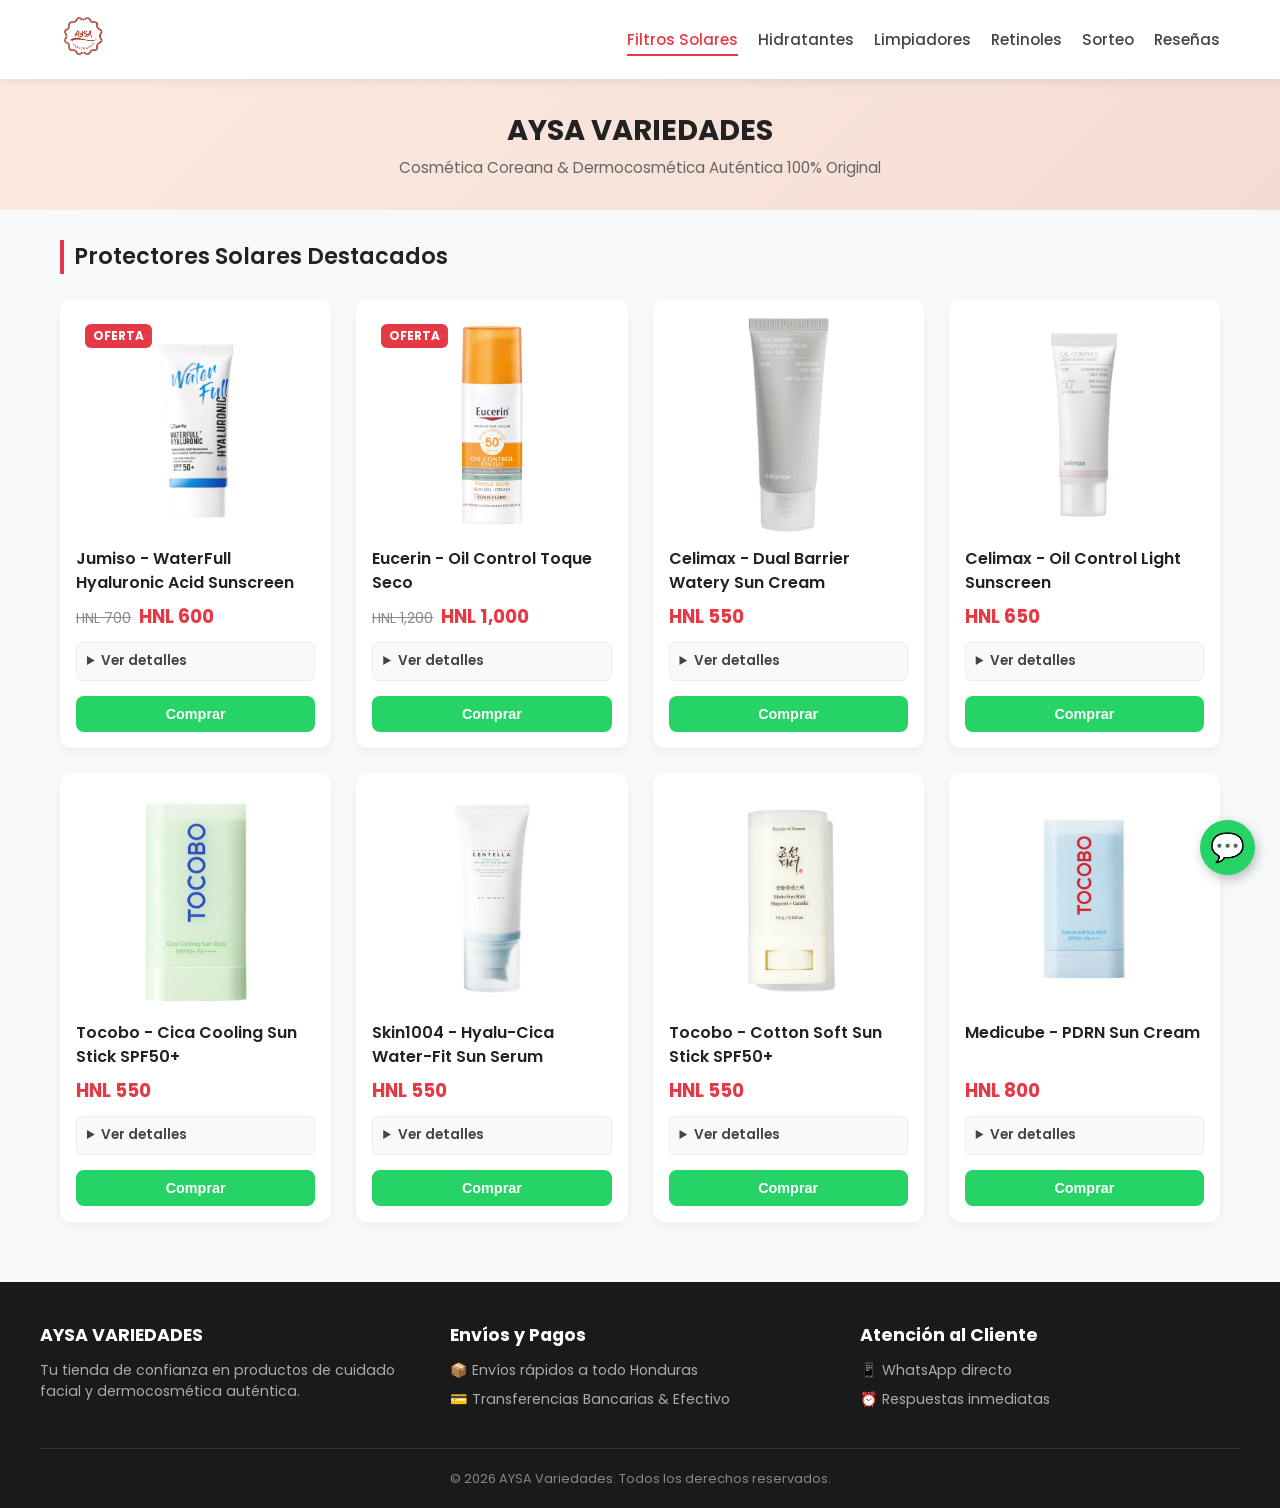
<file: index.html>
<!DOCTYPE html>
<html lang="es">
<head>
  <link rel="icon" type="image/png" href="imagenes/catalogo.jpeg" />
  <meta charset="UTF-8">
  <meta name="viewport" content="width=device-width, initial-scale=1.0">
  <title>AYSA VARIEDADES - Filtros Solares & Skincare Coreano</title>

  <!-- Tipografía moderna Google Fonts (Poppins) -->
  <link rel="preconnect" href="https://fonts.googleapis.com">
  <link rel="preconnect" href="https://fonts.gstatic.com" crossorigin>
  <link href="https://fonts.googleapis.com/css2?family=Poppins:wght@300;400;500;600;700&display=swap" rel="stylesheet">

  <style>
    /* Reset básico */
    * {
      box-sizing: border-box;
      margin: 0;
      padding: 0;
    }

    body {
      font-family: 'Poppins', sans-serif;
      background-color: #f8f9fa;
      color: #333333;
      line-height: 1.5;
    }

    /* --------------------------------------------------
       ENCABEZADO / BARRA DE NAVEGACIÓN FIJA (STICKY)
    -------------------------------------------------- */
    header {
      position: sticky;
      top: 0;
      background-color: #ffffff;
      box-shadow: 0 2px 10px rgba(0, 0, 0, 0.08);
      z-index: 1000;
    }

    .nav-container {
      max-width: 1200px;
      margin: 0 auto;
      padding: 12px 20px;
      display: flex;
      align-items: center;
      justify-content: space-between;
      flex-wrap: wrap;
      gap: 15px;
    }

    .logo-container img {
      height: 48px;
      width: auto;
      object-fit: contain;
    }

    nav ul {
      display: flex;
      gap: 20px;
      list-style: none;
      flex-wrap: wrap;
    }

    nav a {
      text-decoration: none;
      color: #444;
      font-weight: 500;
      font-size: 0.95rem;
      transition: color 0.3s ease;
      padding: 4px 0;
    }

    nav a:hover, nav a.active {
      color: #e63946;
      border-bottom: 2px solid #e63946;
    }

    /* --------------------------------------------------
       SECCIÓN PRINCIPAL Y BANNER
    -------------------------------------------------- */
    .hero-banner {
      background: linear-gradient(135deg, #fceade 0%, #f4dcd6 100%);
      padding: 30px 20px;
      text-align: center;
      margin-bottom: 30px;
    }

    .hero-banner h1 {
      font-size: 1.8rem;
      color: #222;
      font-weight: 700;
    }

    .hero-banner p {
      color: #666;
      font-size: 0.95rem;
      margin-top: 5px;
    }

    .container {
      max-width: 1200px;
      margin: 0 auto 50px auto;
      padding: 0 20px;
    }

    .section-title {
      font-size: 1.4rem;
      font-weight: 600;
      margin-bottom: 25px;
      color: #222;
      border-left: 4px solid #e63946;
      padding-left: 10px;
    }

    /* --------------------------------------------------
       CUADRÍCULA DE PRODUCTOS (GRID)
    -------------------------------------------------- */
    .productos-grid {
      display: grid;
      grid-template-columns: repeat(auto-fill, minmax(260px, 1fr));
      gap: 25px;
    }

    .card-producto {
      background: #ffffff;
      border-radius: 12px;
      padding: 16px;
      box-shadow: 0 4px 12px rgba(0, 0, 0, 0.05);
      display: flex;
      flex-direction: column;
      justify-content: space-between;
      position: relative;
      transition: transform 0.25s ease, box-shadow 0.25s ease;
    }

    .card-producto:hover {
      transform: translateY(-5px);
      box-shadow: 0 8px 24px rgba(0, 0, 0, 0.1);
    }

    .badge-oferta {
      position: absolute;
      top: 25px;
      left: 25px;
      background-color: #e63946;
      color: #ffffff;
      font-size: 0.75rem;
      font-weight: 700;
      padding: 3px 8px;
      border-radius: 6px;
      z-index: 2;
    }

    .img-wrapper {
      width: 100%;
      height: 230px;
      overflow: hidden;
      border-radius: 8px;
      margin-bottom: 12px;
      background-color: #f9f9f9;
    }

    ..card-producto img {
  width: 100%;
  height: 220px; /* Mantenemos la altura fija para que todas las tarjetas midan lo mismo */
  
  /* --- SOLUCIÓN AQUÍ --- */
  object-fit: contain; /* Ajusta la imagen para que se vea COMPLETA sin recortarse */
  /* --------------------- */
  
  background-color: #ffffff; /* Fondo blanco opcional por si la imagen es transparente */
  padding: 5px; /* Pequeño margen interno para que no pegue al borde */
  border-radius: 8px;
  display: block;
}

    .img-wrapper {
  width: 100%;
  height: 220px;          /* Altura fija para que no colapse */
  display: flex;
  align-items: center;
  justify-content: center;
  background-color: #ffffff;
  overflow: hidden;
  border-radius: 8px;
  margin-bottom: 12px;
}

/* 2. Ajustar la imagen para que se vea COMPLETA y sin recortarse */
.img-wrapper img {
  max-width: 100%;
  max-height: 100%;
  width: auto;
  height: auto;
  object-fit: contain;    /* Para que se vea completa sin cortarse */
}

    .card-producto:hover img {
      transform: scale(1.03);
    }

    .card-producto h3 {
      font-size: 1rem;
      font-weight: 600;
      color: #222;
      margin-bottom: 8px;
      min-height: 48px; /* Mantiene altura uniforme de títulos */
      display: -webkit-box;
      -webkit-line-clamp: 2;
      -webkit-box-orient: vertical;
      overflow: hidden;
    }

    .precios {
      margin-bottom: 12px;
      display: flex;
      align-items: baseline;
      gap: 8px;
    }

    .precio-antiguo {
      text-decoration: line-through;
      color: #888;
      font-size: 0.88rem;
    }

    .precio-actual {
      color: #e63946;
      font-weight: 700;
      font-size: 1.15rem;
    }

    details {
      font-size: 0.85rem;
      color: #555;
      margin-bottom: 15px;
      background: #f8f9fa;
      padding: 8px 10px;
      border-radius: 6px;
      border: 1px solid #eee;
    }

    summary {
      cursor: pointer;
      font-weight: 600;
      color: #444;
      outline: none;
    }

    details p {
      margin-top: 6px;
      line-height: 1.4;
    }

    /* Botón Comprar en WhatsApp */
    .btn-comprar {
      display: flex;
      align-items: center;
      justify-content: center;
      gap: 8px;
      text-align: center;
      background-color: #25d366;
      color: #ffffff;
      padding: 10px 14px;
      border-radius: 8px;
      text-decoration: none;
      font-weight: 600;
      font-size: 0.9rem;
      transition: background-color 0.3s ease;
    }

    .btn-comprar:hover {
      background-color: #1eb954;
    }

    /* --------------------------------------------------
       BOTÓN FLOTANTE WHATSAPP
    -------------------------------------------------- */
    .whatsapp-float {
      position: fixed;
      width: 55px;
      height: 55px;
      bottom: 25px;
      right: 25px;
      background-color: #25d366;
      color: #ffffff;
      border-radius: 50%;
      text-align: center;
      font-size: 28px;
      box-shadow: 2px 4px 12px rgba(0, 0, 0, 0.25);
      z-index: 1000;
      display: flex;
      align-items: center;
      justify-content: center;
      text-decoration: none;
      transition: transform 0.2s ease;
    }

    .whatsapp-float:hover {
      transform: scale(1.08);
    }

    /* --------------------------------------------------
       FOOTER (PIE DE PÁGINA)
    -------------------------------------------------- */
    footer {
      background-color: #1a1a1a;
      color: #dddddd;
      padding: 40px 20px 20px 20px;
      margin-top: 60px;
    }

    .footer-content {
      max-width: 1200px;
      margin: 0 auto;
      display: grid;
      grid-template-columns: repeat(auto-fit, minmax(220px, 1fr));
      gap: 30px;
      margin-bottom: 30px;
    }

    .footer-section h4 {
      color: #ffffff;
      margin-bottom: 12px;
      font-size: 1.1rem;
    }

    .footer-section p {
      font-size: 0.88rem;
      color: #aaa;
      margin-bottom: 8px;
    }

    .footer-bottom {
      max-width: 1200px;
      margin: 0 auto;
      padding-top: 20px;
      border-top: 1px solid #333;
      text-align: center;
      font-size: 0.8rem;
      color: #888;
    }

    /* Adaptación Pantallas Pequeñas */
    @media (max-width: 600px) {
      .nav-container {
        justify-content: center;
      }
      nav ul {
        justify-content: center;
        gap: 12px;
      }
      nav a {
        font-size: 0.85rem;
      }
    }
  </style>
</head>
<body>

  <!-- BARRA DE NAVEGACIÓN FIJA -->
  <header>
    <div class="nav-container">
      <div class="logo-container">
        <a href="index.html">
          <img src="img/logo.jpeg" alt="AYSA Variedades Logo">
        </a>
      </div>
      <nav>
        <ul>
          <li><a href="index.html" class="active">Filtros Solares</a></li>
          <li><a href="hidratante.html">Hidratantes</a></li>
          <li><a href="limpiadores.html">Limpiadores</a></li>
          <li><a href="retinoles.html">Retinoles</a></li>
          <li><a href="sorteo.html">Sorteo</a></li>
          <li><a href="#">Reseñas</a></li>
        </ul>
      </nav>
    </div>
  </header>

  <!-- BANNER ENCABEZADO -->
  <section class="hero-banner">
    <h1>AYSA VARIEDADES</h1>
    <p>Cosmética Coreana & Dermocosmética Auténtica 100% Original</p>
  </section>

  <!-- CONTENIDO PRINCIPAL / PRODUCTOS -->
  <div class="container">
    <h2 class="section-title">Protectores Solares Destacados</h2>

    <div class="productos-grid">

      <!-- Producto 1 -->
      <div class="card-producto">
        <span class="badge-oferta">OFERTA</span>
        <div class="img-wrapper">
          <img src="img/protector1.jpg" alt="Jumiso WaterFull Sunscreen">
        </div>
        <h3>Jumiso - WaterFull Hyaluronic Acid Sunscreen</h3>
        <div class="precios">
          <span class="precio-antiguo">HNL 700</span>
          <span class="precio-actual">HNL 600</span>
        </div>
        <details>
          <summary>Ver detalles</summary>
          <p>Protector solar híbrido a base de agua con ácido hialurónico. Amplio espectro SPF 50 PA++++.</p>
        </details>
       <button onclick="abrirModalPedido('Jumiso - WaterFull Hyaluronic Acid', 'HNL 600')" class="btn-comprar" style="border:none; cursor:pointer; width:100%;">
  Comprar</button>
      </div>

      <!-- Producto 2 -->
      <div class="card-producto">
        <span class="badge-oferta">OFERTA</span>
        <div class="img-wrapper">
          <img src="img/protector2.jpg" alt="Eucerin Oil Control">
        </div>
        <h3>Eucerin - Oil Control Toque Seco</h3>
        <div class="precios">
          <span class="precio-antiguo">HNL 1,200</span>
          <span class="precio-actual">HNL 1,000</span>
        </div>
        <details>
          <summary>Ver detalles</summary>
          <p>Efecto anti-brillo mate para piel mixta a grasa. Textura ultra ligera de rápida absorción.</p>
        </details>
    <button onclick="abrirModalPedido('Eucerin - Oil Control Toque Seco', 'HNL 600')" class="btn-comprar" style="border:none; cursor:pointer; width:100%;">
  Comprar
</button>
          
      </div>

      <!-- Producto 3 -->
      <div class="card-producto">
        <div class="img-wrapper">
          <img src="img/protector3.jpg" alt="Celimax Dual Barrier Watery">
        </div>
        <h3>Celimax - Dual Barrier Watery Sun Cream</h3>
        <div class="precios">
          <span class="precio-actual">HNL 550</span>
        </div>
        <details>
          <summary>Ver detalles</summary>
          <p>Ideal para piel sensible o barrera cutánea alterada. Hidratación profunda y protección SPF 50+.</p>
        </details>
        <button onclick="abrirModalPedido('Celimax - Dual Barrier Watery Sun Cream', 'HNL 600')" class="btn-comprar" style="border:none; cursor:pointer; width:100%;">
  Comprar
</button>
          
        </a>
      </div>

      <!-- Producto 4 -->
      <div class="card-producto">
        <div class="img-wrapper">
          <img src="img/protector4.jpg" alt="Celimax Oil Control Light">
        </div>
        <h3>Celimax - Oil Control Light Sunscreen</h3>
        <div class="precios">
          <span class="precio-actual">HNL 650</span>
        </div>
        <details>
          <summary>Ver detalles</summary>
          <p>Control de sebo con complejo Anti Sebum P. Acabado fresco y mate SPF 50+ PA++++.</p>
        </details>
    <button onclick="abrirModalPedido('Celimax - Oil Control Light Sunscreen', 'HNL 600')" class="btn-comprar" style="border:none; cursor:pointer; width:100%;">
  Comprar
</button>
      </div>

      <!-- Producto 5 -->
      <div class="card-producto">
        <div class="img-wrapper">
          <img src="img/protector5.jpg" alt="Tocobo Cica Cooling Sun Stick">
        </div>
        <h3>Tocobo - Cica Cooling Sun Stick SPF50+</h3>
        <div class="precios">
          <span class="precio-actual">HNL 550</span>
        </div>
        <details>
          <summary>Ver detalles</summary>
          <p>Formato en barra refrescante y calmante con Centella Asiática para piel sensible o con acné.</p>
        </details>
        <button onclick="abrirModalPedido('Tocobo - Cica Cooling Sun Stick SPF50+', 'HNL 600')" class="btn-comprar" style="border:none; cursor:pointer; width:100%;">
  Comprar
</button>
      </div>

      <!-- Producto 6 -->
      <div class="card-producto">
        <div class="img-wrapper">
          <img src="img/protector6.jpg" alt="Skin1004 Hyalu-Cica Sun Serum">
        </div>
        <h3>Skin1004 - Hyalu-Cica Water-Fit Sun Serum</h3>
        <div class="precios">
          <span class="precio-actual">HNL 550</span>
        </div>
        <details>
          <summary>Ver detalles</summary>
          <p>Textura tipo suero ultraligero hidratante con Centella Asiática y Ácido Hialurónico.</p>
        </details>
        <button onclick="abrirModalPedido('Skin1004 - Hyalu-Cica Water-Fit Sun Serum', 'HNL 600')" class="btn-comprar" style="border:none; cursor:pointer; width:100%;">
  Comprar
</button>
      </div>

      <!-- Producto 7 -->
      <div class="card-producto">
        <div class="img-wrapper">
          <img src="img/protector7.jpg" alt="Tocobo Cotton Soft Sun Stick">
        </div>
        <h3>Tocobo - Cotton Soft Sun Stick SPF50+</h3>
        <div class="precios">
          <span class="precio-actual">HNL 550</span>
        </div>
        <details>
          <summary>Ver detalles</summary>
          <p>Barra solar con acabado suave de algodón, efecto mate y cero sensación pegajosa.</p>
        </details>
        <button onclick="abrirModalPedido('Tocobo - Cotton Soft Sun Stick SPF50+', 'HNL 600')" class="btn-comprar" style="border:none; cursor:pointer; width:100%;">
  Comprar
</button>
      </div>

      <!-- Producto 8 -->
      <div class="card-producto">
        <div class="img-wrapper">
          <img src="img/protector8.jpg" alt="Medicube PDRN Sun Cream">
        </div>
        <h3>Medicube - PDRN Sun Cream</h3>
        <div class="precios">
          <span class="precio-actual">HNL 800</span>
        </div>
        <details>
          <summary>Ver detalles</summary>
          <p>Acabado luminoso, rápida absorción y unificación del tono de la piel.</p>
        </details>
       <button onclick="abrirModalPedido('Medicube - PDRN Sun Cream', 'HNL 600')" class="btn-comprar" style="border:none; cursor:pointer; width:100%;">
  Comprar
</button>
      </div>

    </div>
  </div>

  <!-- PIE DE PÁGINA -->
  <footer>
    <div class="footer-content">
      <div class="footer-section">
        <h4>AYSA VARIEDADES</h4>
        <p>Tu tienda de confianza en productos de cuidado facial y dermocosmética auténtica.</p>
      </div>
      <div class="footer-section">
        <h4>Envíos y Pagos</h4>
        <p>📦 Envíos rápidos a todo Honduras</p>
        <p>💳 Transferencias Bancarias & Efectivo</p>
      </div>
      <div class="footer-section">
        <h4>Atención al Cliente</h4>
        <p>📱 WhatsApp directo</p>
        <p>⏰ Respuestas inmediatas</p>
      </div>
    </div>
    <div class="footer-bottom">
      <p>&copy; 2026 AYSA Variedades. Todos los derechos reservados.</p>
    </div>
  </footer>

  <!-- BOTÓN FLOTANTE DE WHATSAPP GENERAL -->
  <a href="https://wa.link/wdtrgp" class="whatsapp-float" target="_blank" title="Consulta directa por WhatsApp">
    💬
  </a>
<div id="modalPedido" style="display:none; position:fixed; top:0; left:0; width:100%; height:100%; background:rgba(0,0,0,0.6); z-index:2000; align-items:center; justify-content:center;">
    <div style="background:#fff; padding:25px; border-radius:12px; max-width:450px; width:90%; position:relative; font-family:'Poppins', sans-serif;">
      
      <button onclick="cerrarModal()" style="position:absolute; top:12px; right:15px; border:none; background:none; font-size:20px; cursor:pointer;">✕</button>
      
      <h3 style="margin-bottom:5px; color:#222;">Finalizar Pedido</h3>
      <p id="productoSeleccionado" style="font-weight:600; color:#e63946; margin-bottom:15px; font-size:0.95rem;"></p>

      <form id="formPedido" onsubmit="enviarPedido(event)">
        <input type="hidden" id="inputProducto" name="Producto">

        <label style="font-size:0.85rem; font-weight:600; display:block; margin-bottom:4px;">Nombre completo:</label>
        <input type="text" id="nombreCliente" name="Nombre" required placeholder="Ej. Maria Lopez" style="width:100%; padding:8px; margin-bottom:12px; border:1px solid #ccc; border-radius:6px; box-sizing:border-box;">

        <label style="font-size:0.85rem; font-weight:600; display:block; margin-bottom:4px;">Teléfono de contacto:</label>
        <input type="tel" id="telefonoCliente" name="Telefono" required placeholder="Ej. 9999-9999" style="width:100%; padding:8px; margin-bottom:12px; border:1px solid #ccc; border-radius:6px; box-sizing:border-box;">

        <label style="font-size:0.85rem; font-weight:600; display:block; margin-bottom:4px;">Ciudad y Dirección de Envío:</label>
        <input type="text" id="direccionCliente" name="Direccion" required placeholder="Ej. Tegucigalpa, Col. Palmira..." style="width:100%; padding:8px; margin-bottom:12px; border:1px solid #ccc; border-radius:6px; box-sizing:border-box;">

        <label style="font-size:0.85rem; font-weight:600; display:block; margin-bottom:4px;">Método de Pago:</label>
        <select id="pagoCliente" name="MetodoPago" style="width:100%; padding:8px; margin-bottom:18px; border:1px solid #ccc; border-radius:6px; box-sizing:border-box;">
          <option value="Transferencia Bancaria">Transferencia Bancaria</option>
          <option value="Efectivo contra entrega">Efectivo contra entrega</option>
        </select>

        <button type="submit" style="width:100%; background:#25d366; color:white; border:none; padding:12px; border-radius:8px; font-weight:700; cursor:pointer; font-size:1rem;">
          Confirmar Pedido 📲
        </button>
      </form>
    </div>
  </div>

  <script>
    let productoActual = "";
    let precioActual = "";

    function abrirModalPedido(nombreProducto, precioProducto) {
      productoActual = nombreProducto;
      precioActual = precioProducto;
      document.getElementById('productoSeleccionado').innerText = nombreProducto + " - " + precioProducto;
      document.getElementById('inputProducto').value = nombreProducto + " (" + precioProducto + ")";
      document.getElementById('modalPedido').style.display = 'flex';
    }

    function cerrarModal() {
      document.getElementById('modalPedido').style.display = 'none';
    }

    function enviarPedido(e) {
      e.preventDefault();

      const numeroWhatsApp = "50492170281"; // Reemplaza por tu número de teléfono real
      const formspreeURL = "https://formspree.io/f/xgavrkqo"; // Reemplaza con tu URL de Formspree

      const nombre = document.getElementById('nombreCliente').value;
      const telefono = document.getElementById('telefonoCliente').value;
      const direccion = document.getElementById('direccionCliente').value;
      const pago = document.getElementById('pagoCliente').value;

      // Envío al correo por Formspree
      const formData = new FormData(document.getElementById('formPedido'));
      fetch(formspreeURL, {
        method: 'POST',
        body: formData,
        headers: { 'Accept': 'application/json' }
      });

      // Envío a WhatsApp
      const mensaje = `🛒 *NUEVO PEDIDO EN AYSA VARIEDADES*%0A%0A` +
                      `📦 *Producto:* ${productoActual}%0A` +
                      `💰 *Precio:* ${precioActual}%0A%0A` +
                      `👤 *Cliente:* ${nombre}%0A` +
                      `📞 *Teléfono:* ${telefono}%0A` +
                      `📍 *Dirección:* ${direccion}%0A` +
                      `💳 *Pago:* ${pago}`;

      window.open(`https://wa.me/${numeroWhatsApp}?text=${mensaje}`, '_blank');

      cerrarModal();
      document.getElementById('formPedido').reset();
    }
  </script>

</body>
</html>
</body>
</html>
</file>
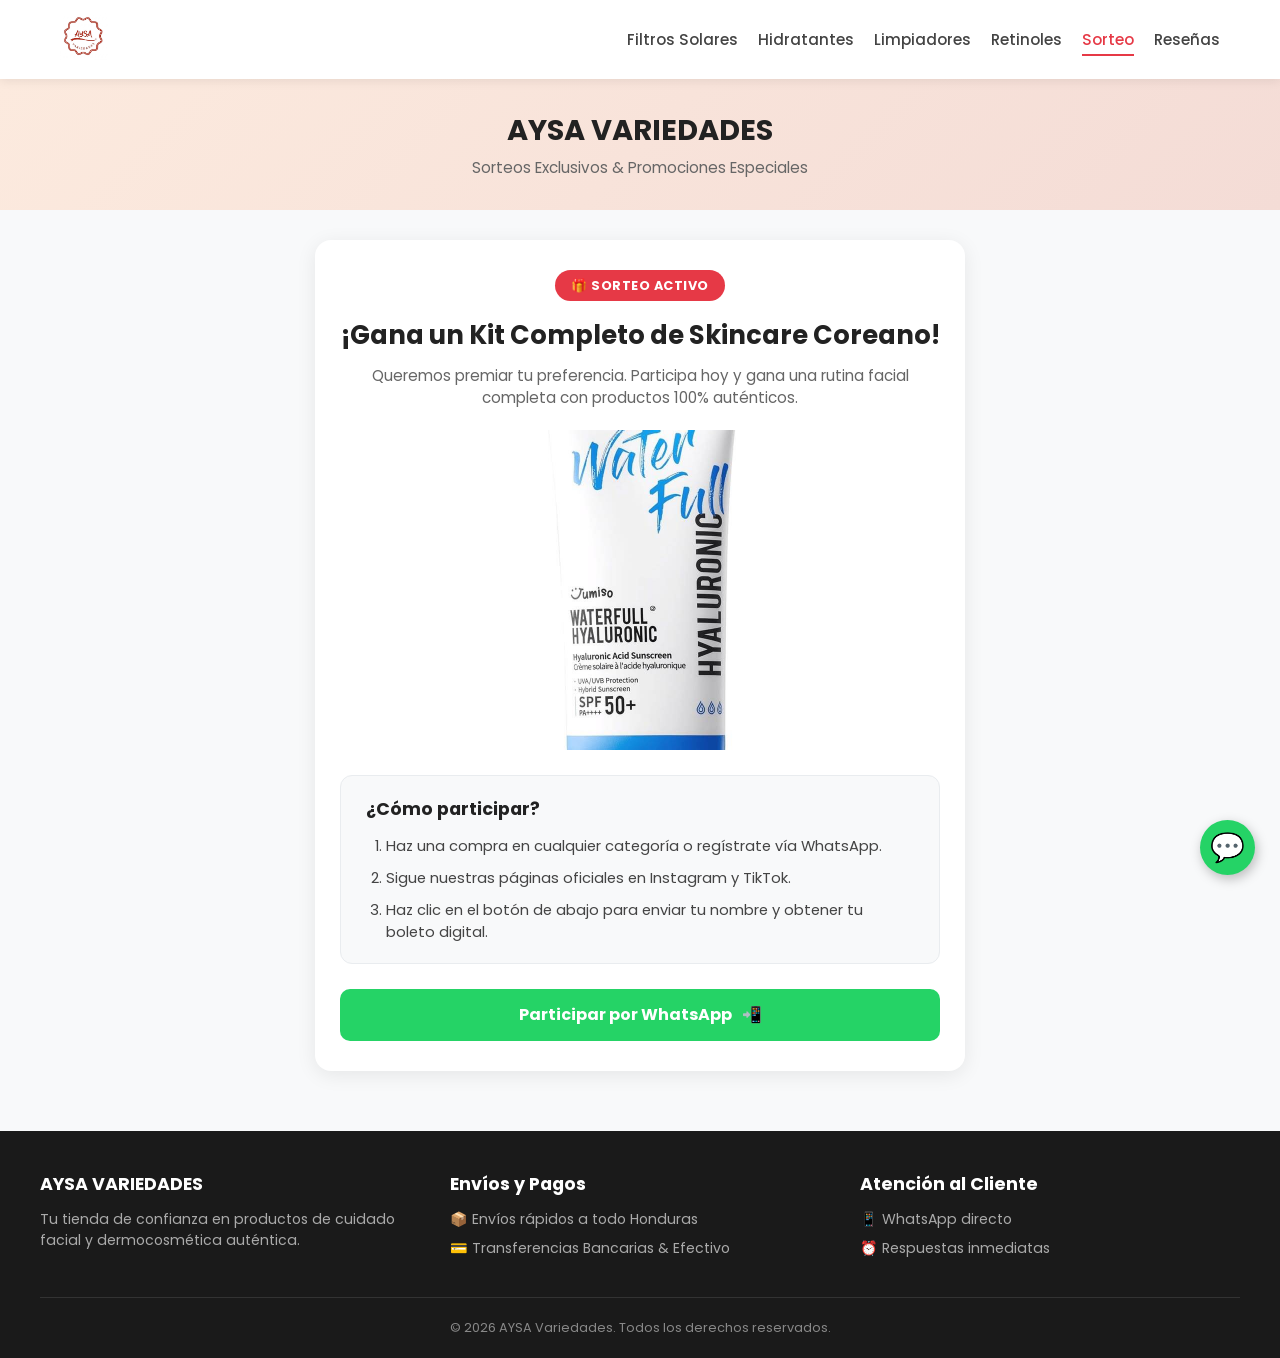
<file: sorteo.html>
<!DOCTYPE html>
<html lang="es">
<head>
  <meta charset="UTF-8">
  <meta name="viewport" content="width=device-width, initial-scale=1.0">
  <title>AYSA VARIEDADES - Sorteo Especial</title>

  <!-- Tipografía moderna Google Fonts (Poppins) -->
  <link rel="preconnect" href="https://fonts.googleapis.com">
  <link rel="preconnect" href="https://fonts.gstatic.com" crossorigin>
  <link href="https://fonts.googleapis.com/css2?family=Poppins:wght@300;400;500;600;700&display=swap" rel="stylesheet">

  <style>
    /* Reset básico */
    * {
      box-sizing: border-box;
      margin: 0;
      padding: 0;
    }

    body {
      font-family: 'Poppins', sans-serif;
      background-color: #f8f9fa;
      color: #333333;
      line-height: 1.5;
    }

    /* --------------------------------------------------
       ENCABEZADO / BARRA DE NAVEGACIÓN FIJA (STICKY)
    -------------------------------------------------- */
    header {
      position: sticky;
      top: 0;
      background-color: #ffffff;
      box-shadow: 0 2px 10px rgba(0, 0, 0, 0.08);
      z-index: 1000;
    }

    .nav-container {
      max-width: 1200px;
      margin: 0 auto;
      padding: 12px 20px;
      display: flex;
      align-items: center;
      justify-content: space-between;
      flex-wrap: wrap;
      gap: 15px;
    }

    .logo-container img {
      height: 48px;
      width: auto;
      object-fit: contain;
    }

    nav ul {
      display: flex;
      gap: 20px;
      list-style: none;
      flex-wrap: wrap;
    }

    nav a {
      text-decoration: none;
      color: #444;
      font-weight: 500;
      font-size: 0.95rem;
      transition: color 0.3s ease;
      padding: 4px 0;
    }

    nav a:hover, nav a.active {
      color: #e63946;
      border-bottom: 2px solid #e63946;
    }

    /* --------------------------------------------------
       BANNER PRINCIPAL
    -------------------------------------------------- */
    .hero-banner {
      background: linear-gradient(135deg, #fceade 0%, #f4dcd6 100%);
      padding: 30px 20px;
      text-align: center;
      margin-bottom: 30px;
    }

    .hero-banner h1 {
      font-size: 1.8rem;
      color: #222;
      font-weight: 700;
    }

    .hero-banner p {
      color: #666;
      font-size: 0.95rem;
      margin-top: 5px;
    }

    /* --------------------------------------------------
       SECCIÓN DE SORTEO
    -------------------------------------------------- */
    .container {
      max-width: 1200px;
      margin: 0 auto 50px auto;
      padding: 0 20px;
    }

    .sorteo-card {
      max-width: 650px;
      margin: 0 auto;
      background: #ffffff;
      border-radius: 16px;
      padding: 30px 25px;
      box-shadow: 0 4px 20px rgba(0, 0, 0, 0.08);
      text-align: center;
      position: relative;
    }

    .badge-sorteo {
      background-color: #e63946;
      color: #ffffff;
      font-size: 0.8rem;
      font-weight: 700;
      padding: 6px 16px;
      border-radius: 20px;
      display: inline-block;
      margin-bottom: 15px;
      letter-spacing: 0.5px;
    }

    .sorteo-card h2 {
      font-size: 1.6rem;
      color: #222;
      font-weight: 700;
      margin-bottom: 10px;
    }

    .sorteo-card p.descripcion {
      color: #666;
      font-size: 0.95rem;
      margin-bottom: 20px;
    }

    .premio-img-container {
      width: 100%;
      max-height: 320px;
      overflow: hidden;
      border-radius: 12px;
      margin-bottom: 25px;
      background-color: #f9f9f9;
    }

    .premio-img-container img {
      width: 100%;
      height: 100%;
      max-height: 320px;
      object-fit: cover;
    }

    .pasos-container {
      text-align: left;
      background: #f8f9fa;
      border: 1px solid #e9ecef;
      padding: 20px 25px;
      border-radius: 12px;
      margin-bottom: 25px;
    }

    .pasos-container h3 {
      font-size: 1.1rem;
      color: #222;
      margin-bottom: 12px;
    }

    .pasos-container ol {
      padding-left: 20px;
      color: #444;
      font-size: 0.92rem;
    }

    .pasos-container li {
      margin-bottom: 10px;
    }

    .pasos-container li:last-child {
      margin-bottom: 0;
    }

    /* Botón de Participación */
    .btn-participar {
      display: flex;
      align-items: center;
      justify-content: center;
      gap: 10px;
      background-color: #25d366;
      color: #ffffff;
      text-decoration: none;
      padding: 14px 20px;
      border-radius: 10px;
      font-weight: 700;
      font-size: 1rem;
      transition: background-color 0.3s ease, transform 0.2s ease;
    }

    .btn-participar:hover {
      background-color: #1eb954;
      transform: translateY(-2px);
    }

    /* --------------------------------------------------
       BOTÓN FLOTANTE WHATSAPP
    -------------------------------------------------- */
    .whatsapp-float {
      position: fixed;
      width: 55px;
      height: 55px;
      bottom: 25px;
      right: 25px;
      background-color: #25d366;
      color: #ffffff;
      border-radius: 50%;
      text-align: center;
      font-size: 28px;
      box-shadow: 2px 4px 12px rgba(0, 0, 0, 0.25);
      z-index: 1000;
      display: flex;
      align-items: center;
      justify-content: center;
      text-decoration: none;
      transition: transform 0.2s ease;
    }

    .whatsapp-float:hover {
      transform: scale(1.08);
    }

    /* --------------------------------------------------
       FOOTER (PIE DE PÁGINA)
    -------------------------------------------------- */
    footer {
      background-color: #1a1a1a;
      color: #dddddd;
      padding: 40px 20px 20px 20px;
      margin-top: 60px;
    }

    .footer-content {
      max-width: 1200px;
      margin: 0 auto;
      display: grid;
      grid-template-columns: repeat(auto-fit, minmax(220px, 1fr));
      gap: 30px;
      margin-bottom: 30px;
    }

    .footer-section h4 {
      color: #ffffff;
      margin-bottom: 12px;
      font-size: 1.1rem;
    }

    .footer-section p {
      font-size: 0.88rem;
      color: #aaa;
      margin-bottom: 8px;
    }

    .footer-bottom {
      max-width: 1200px;
      margin: 0 auto;
      padding-top: 20px;
      border-top: 1px solid #333;
      text-align: center;
      font-size: 0.8rem;
      color: #888;
    }

    /* Adaptación Pantallas Pequeñas */
    @media (max-width: 600px) {
      .nav-container {
        justify-content: center;
      }
      nav ul {
        justify-content: center;
        gap: 12px;
      }
      nav a {
        font-size: 0.85rem;
      }
      .sorteo-card {
        padding: 20px 15px;
      }
    }
  </style>
</head>
<body>

  <!-- BARRA DE NAVEGACIÓN FIJA -->
  <header>
    <div class="nav-container">
      <div class="logo-container">
        <a href="index.html">
          <img src="img/logo.jpeg" alt="AYSA Variedades Logo">
        </a>
      </div>
      <nav>
        <ul>
          <li><a href="index.html">Filtros Solares</a></li>
          <li><a href="hidratante.html">Hidratantes</a></li>
          <li><a href="limpiadores.html">Limpiadores</a></li>
          <li><a href="retinoles.html">Retinoles</a></li>
          <li><a href="sorteo.html" class="active">Sorteo</a></li>
          <li><a href="#">Reseñas</a></li>
        </ul>
      </nav>
    </div>
  </header>

  <!-- BANNER ENCABEZADO -->
  <section class="hero-banner">
    <h1>AYSA VARIEDADES</h1>
    <p>Sorteos Exclusivos & Promociones Especiales</p>
  </section>

  <!-- CONTENIDO PRINCIPAL / SORTEO -->
  <div class="container">
    <div class="sorteo-card">
      <span class="badge-sorteo">🎁 SORTEO ACTIVO</span>
      <h2>¡Gana un Kit Completo de Skincare Coreano!</h2>
      <p class="descripcion">Queremos premiar tu preferencia. Participa hoy y gana una rutina facial completa con productos 100% auténticos.</p>

      <div class="premio-img-container">
        <img src="img/protector1.jpg" alt="Kit de Premio Sorteo AYSA Variedades">
      </div>

      <div class="pasos-container">
        <h3>¿Cómo participar?</h3>
        <ol>
          <li>Haz una compra en cualquier categoría o regístrate vía WhatsApp.</li>
          <li>Sigue nuestras páginas oficiales en Instagram y TikTok.</li>
          <li>Haz clic en el botón de abajo para enviar tu nombre y obtener tu boleto digital.</li>
        </ol>
      </div>

      <a href="https://wa.me/50412345678?text=Hola,%20quiero%20participar%20en%20el%20Sorteo%20de%20Skincare" target="_blank" class="btn-participar">
        <span>Participar por WhatsApp</span> 📲
      </a>
    </div>
  </div>

  <!-- PIE DE PÁGINA -->
  <footer>
    <div class="footer-content">
      <div class="footer-section">
        <h4>AYSA VARIEDADES</h4>
        <p>Tu tienda de confianza en productos de cuidado facial y dermocosmética auténtica.</p>
      </div>
      <div class="footer-section">
        <h4>Envíos y Pagos</h4>
        <p>📦 Envíos rápidos a todo Honduras</p>
        <p>💳 Transferencias Bancarias & Efectivo</p>
      </div>
      <div class="footer-section">
        <h4>Atención al Cliente</h4>
        <p>📱 WhatsApp directo</p>
        <p>⏰ Respuestas inmediatas</p>
      </div>
    </div>
    <div class="footer-bottom">
      <p>&copy; 2026 AYSA Variedades. Todos los derechos reservados.</p>
    </div>
  </footer>

  <!-- BOTÓN FLOTANTE DE WHATSAPP GENERAL -->
  <a href="https://wa.me/50492170281?text=Hola,%20quiero%20participar%20en%20el%20Sorteo%20de%20Skincare" class="whatsapp-float" target="_blank" title="Consulta directa por WhatsApp">
    💬
  </a>

</body>
</html>
</file>
